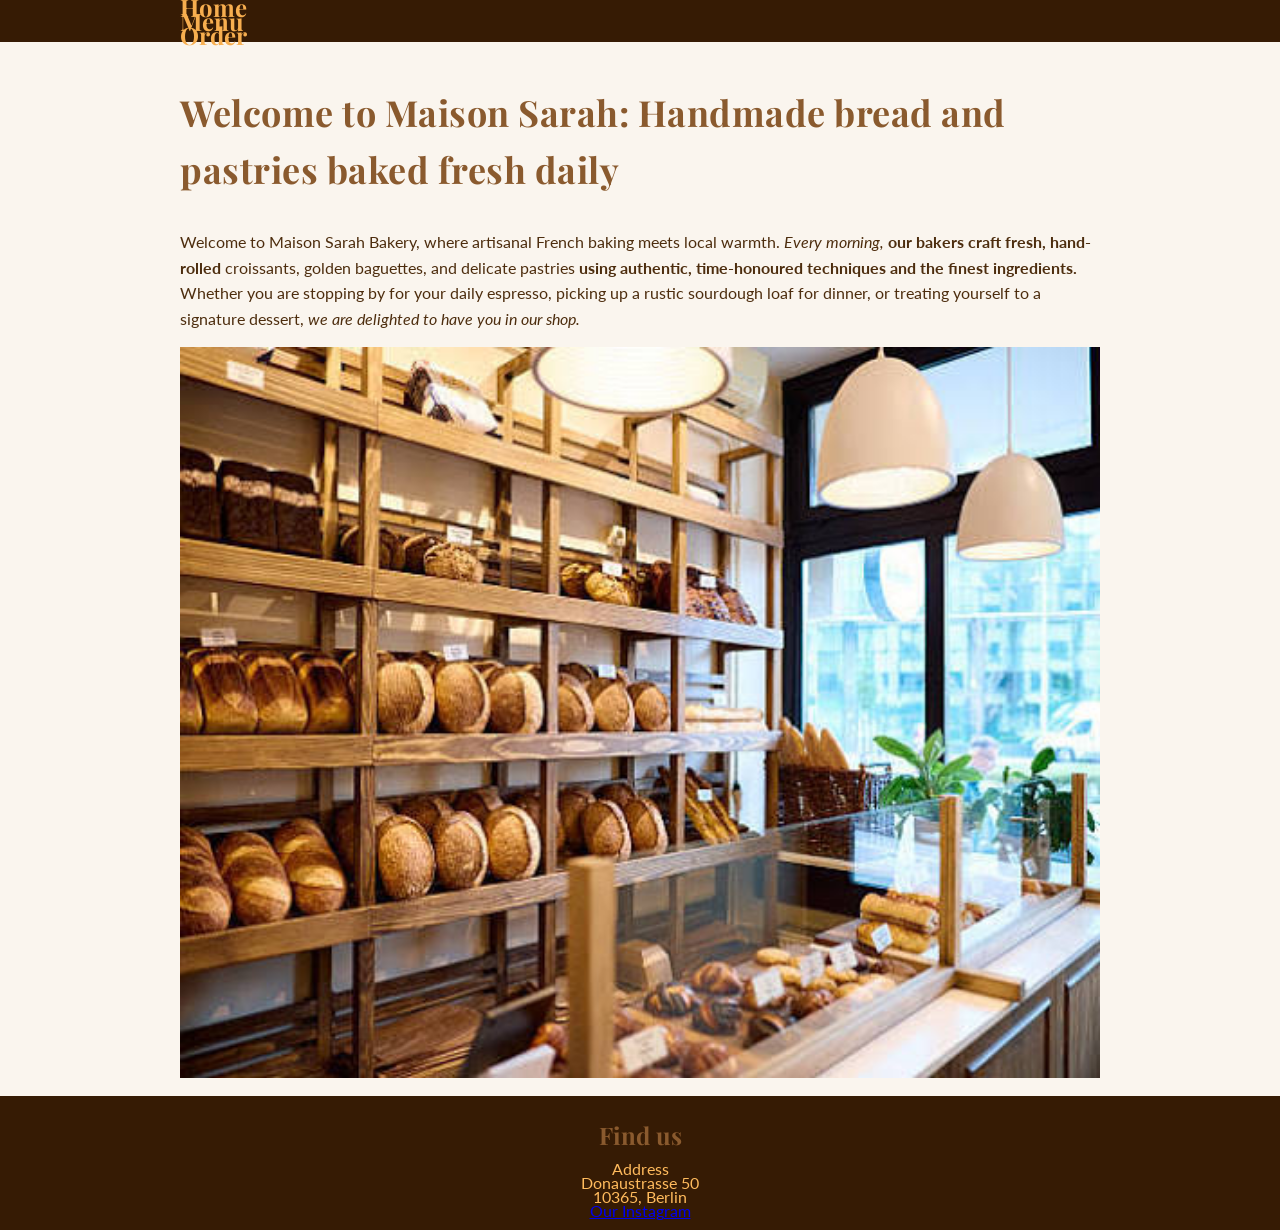
<file: index.html>
<!doctype html>
<html lang="en">
  <head>
    <meta charset="UTF-8" />
    <meta name="viewport" content="width=device-width, initial-scale=1.0" />
    <title>Maison Sarah</title>

    <link rel="preconnect" href="https://fonts.googleapis.com">
    <link rel="preconnect" href="https://fonts.gstatic.com" crossorigin>
    <link href="https://fonts.googleapis.com/css2?family=Lato:wght@400;700&family=Playfair+Display:wght@600;700&display=swap" rel="stylesheet">

    <link rel="stylesheet" href="styles.css">
  </head>


  <body>
    <header>
      <div class="container header-bar">

      <nav>
        <a href="index.html" class="brand">Home</a>
        <a href="menu.html" class="brand">Menu</a>
        <a href="order.html" class="brand">Order</a>
      </nav>
      
      </div>
    </header>

    <main>
      <div class="container"> 

        <section>
          <h1>
            Welcome to Maison Sarah: Handmade bread and pastries baked fresh daily
          </h1>
            <p>
              Welcome to Maison Sarah Bakery, where artisanal French baking meets
              local warmth.
              <em>Every morning,</em>
              <strong>our bakers craft fresh, hand-rolled</strong>
              croissants, golden baguettes, and delicate pastries
              <strong
              >using authentic, time-honoured techniques and the finest
              ingredients.</strong
              >
              Whether you are stopping by for your daily espresso, picking up a rustic
              sourdough loaf for dinner, or treating yourself to a signature dessert,
              <em>we are delighted to have you in our shop.</em>
            </p>
            <img
              src="images/bakery.jpg"
              alt="The counter of Maison Sarah with fresh loaves stacked on wooden shelves."
              />
        </section>

      </div>
    </main>
  </body>

  <footer>
    <h2>Find us</h2>
      <div>Address</div>
      <div>Donaustrasse 50</div>
      <div>10365, Berlin</div>
      <a href="https://www.instagram.com" target="_blank" rel="noopener"
        >Our Instagram</a
  </footer>
</html>
</file>
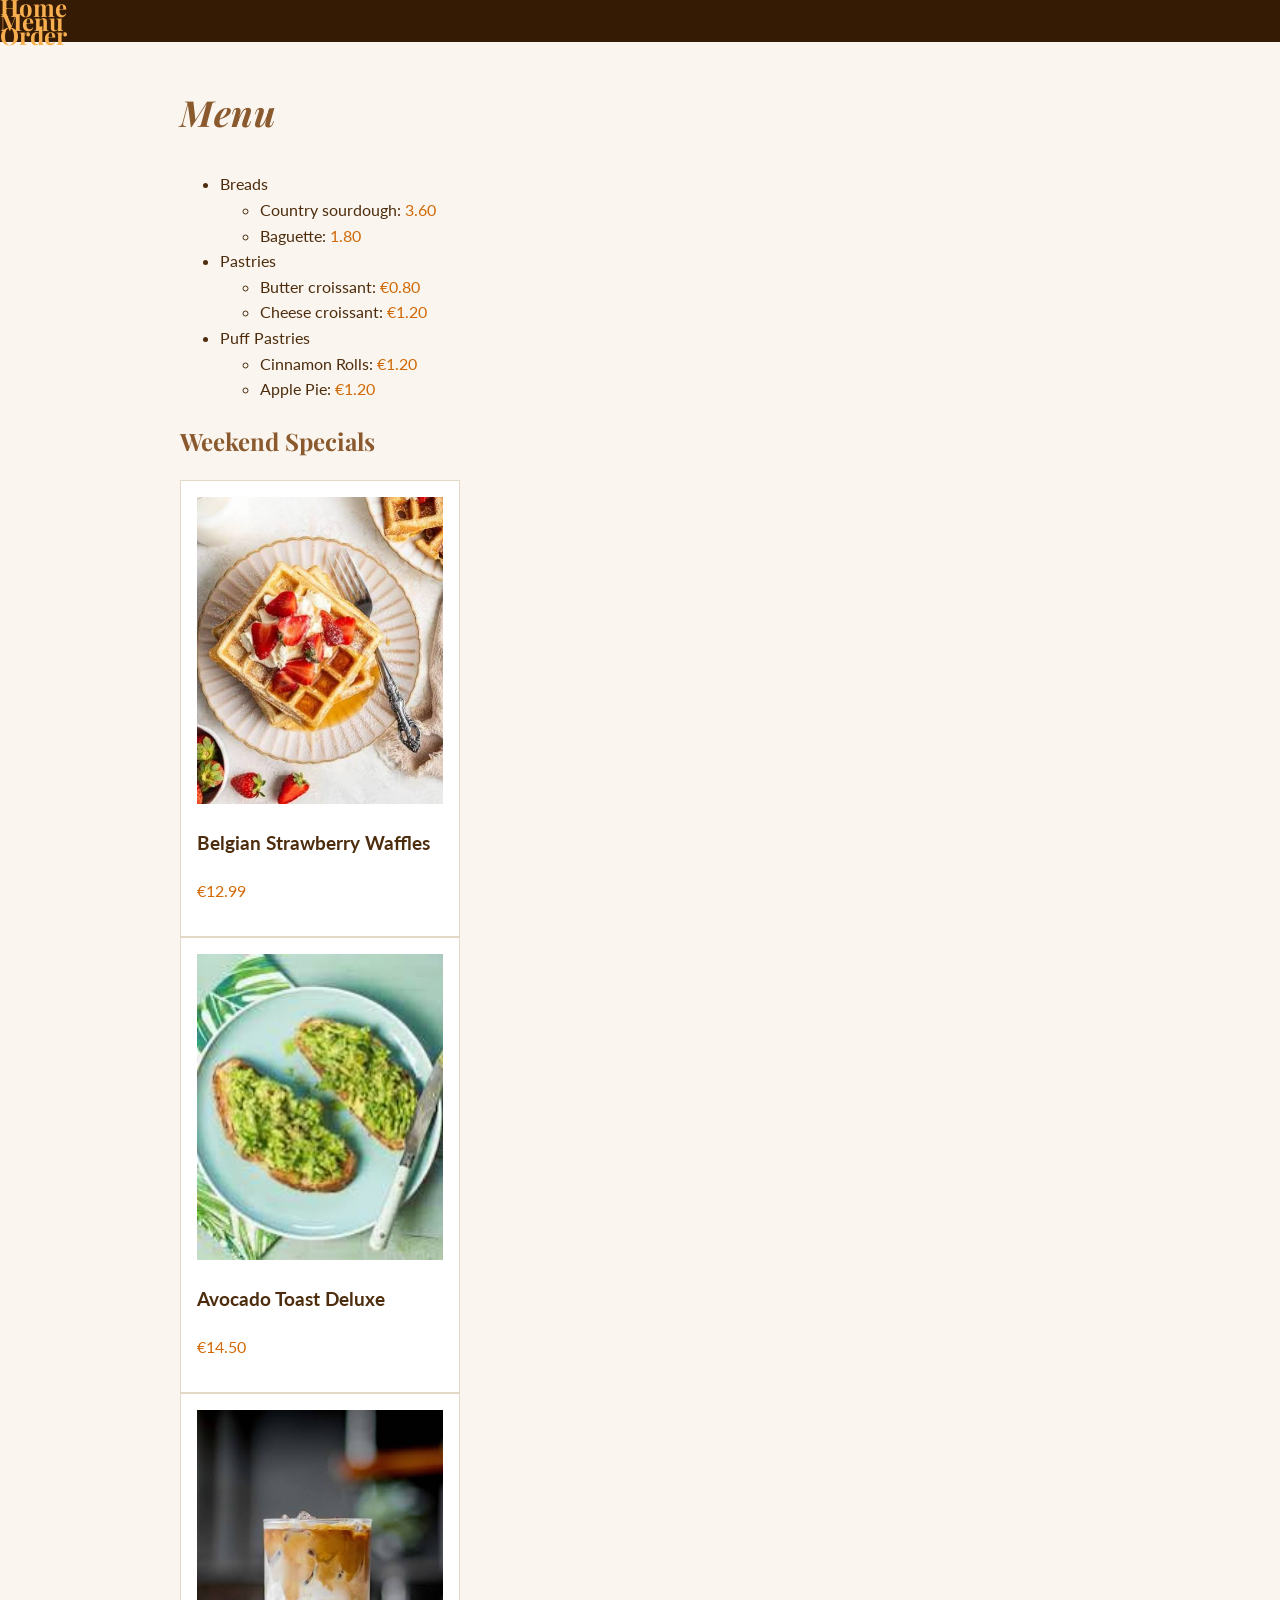
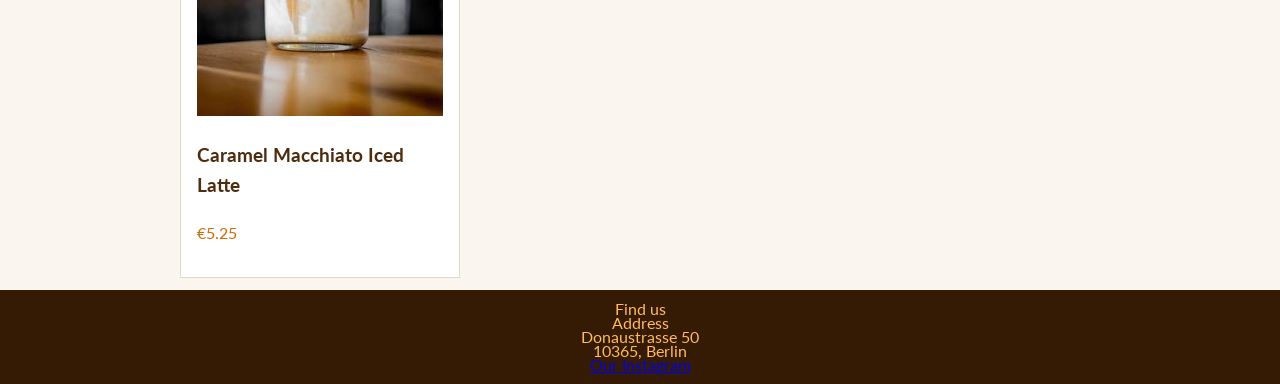
<file: menu.html>
<!doctype html>
<html lang="en">
  <head>
    <meta charset="UTF-8" />
    <meta name="viewport" content="width=device-width, initial-scale=1.0" />
    <title>Menu</title>
    
    <link rel="preconnect" href="https://fonts.googleapis.com">
    <link rel="preconnect" href="https://fonts.gstatic.com" crossorigin>
    <link href="https://fonts.googleapis.com/css2?family=Lato:wght@400;700&family=Playfair+Display:wght@600;700&display=swap" rel="stylesheet">
   
    <link rel="stylesheet" href="styles.css">
  </head>
  <body>

    
     <header>
      <div class="container header-bar"></div>
        <nav>
        <a href="index.html" class="brand">Home</a>
        <a href="menu.html" class="brand">Menu</a>
        <a href="order.html" class="brand">Order</a>
        </nav>

      </div>    
    </header>
  
    <main>
      <div class="container">

        <section> 
          <h1 class="tagline">Menu</h1>

            <ul>
              <li>
                Breads
                <ul>
                  <li>Country sourdough: <span class="price">3.60</span></li>
                  <li>Baguette:<span class="price"> 1.80</span></li>
                </ul>
              </li>
              <li>
                Pastries
                <ul>
                  <li>Butter croissant: <span class="price"> €0.80</span></li>
                  <li>Cheese croissant: <span class="price">€1.20</span></li>
                </ul>
              </li>
              <li>
                Puff Pastries
                <ul>
                  <li>Cinnamon Rolls: <span class="price">€1.20</span></li>
                  <li>Apple Pie: <span class="price">€1.20</span></li>
                </ul>
                </li>
            </ul>
        </section>

        <section>
          <h2>
            Weekend Specials
          </h2>
          <div class="card-row"></div>
          
           <article class="card">
            <img src="images/Belgian Strawberry Waffles.jpg" alt="Belgian Strawberry Waffles.">
            <h3>Belgian Strawberry Waffles</h3>
            <p class="price">€12.99</p>
          </article>

          <article class="card">
            <img src="images/Avocado Toast.jpg" alt="Avocado Toast Deluxe.">
            <h3>Avocado Toast Deluxe</h3>
            <p class="price">€14.50</p>
        </article>

        
        <article class="card">
            <img src="images/Caramel Macchiato Iced Latte.jpg" alt="Caramel Macchiato Iced Latte.">
            <h3>Caramel Macchiato Iced Latte</h3>
            <p class="price">€5.25</p>
        </article>


        </section>

      </div>
    </main>

  </body>
  <footer>
    <div>Find us</div>
      <div>Address</div>
      <div>Donaustrasse 50</div>
      <div>10365, Berlin</div>
      <a href="https://www.instagram.com" target="_blank" rel="noopener"
        >Our Instagram</a
  </footer>
</html>
</file>
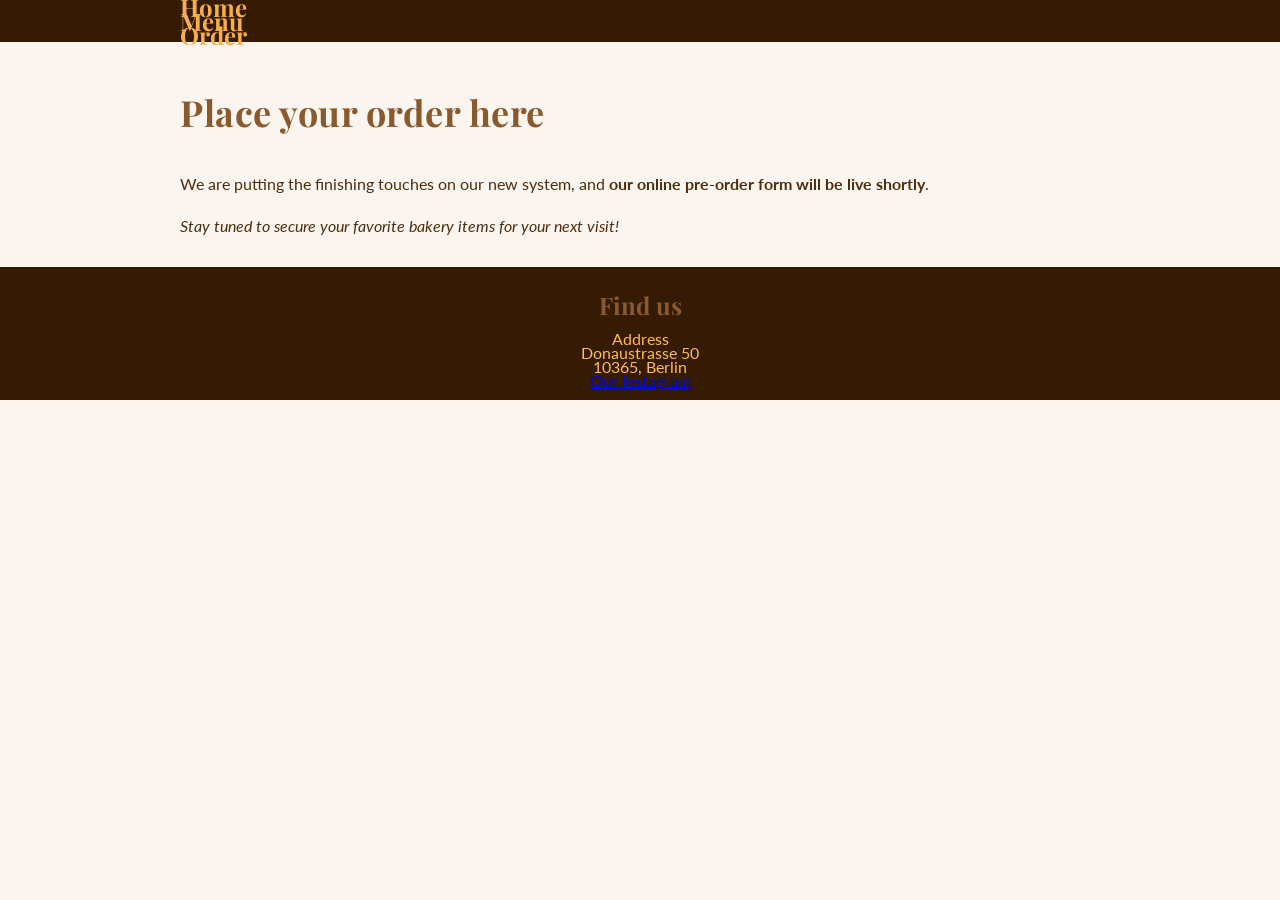
<file: order.html>
<!doctype html>
<html lang="en">
  <head>
    <meta charset="UTF-8" />
    <meta name="viewport" content="width=device-width, initial-scale=1.0" />
    <title>Order</title>

    <link rel="preconnect" href="https://fonts.googleapis.com">
    <link rel="preconnect" href="https://fonts.gstatic.com" crossorigin>
    <link href="https://fonts.googleapis.com/css2?family=Lato:wght@400;700&family=Playfair+Display:wght@600;700&display=swap" rel="stylesheet">
    
    <link rel="stylesheet" href="styles.css">
  </head>
  <body>

    <header>
      <div class="container header-bar">

      <nav>
        <a href="index.html" class="brand">Home</a>
        <a href="menu.html" class="brand">Menu</a>
        <a href="order.html" class="brand">Order</a>
      </nav>

      </div>
    </header>
    
    <main> 
      <div class="container">

        <section>
        <h1>Place your order here</h1>
        <div><p>We are putting the finishing touches on our new system, and <strong>our online pre-order form will be live shortly</strong>. </div>
        <div><em>Stay tuned to secure your favorite bakery items for your next visit!</em></p></div>
        </section>

      </div>
    </main>
    
  </body>

  <footer>
      <h2>Find us</h2>
      <div>Address</div>
      <div>Donaustrasse 50</div>
      <div>10365, Berlin</div>
      <a href="https://www.instagram.com" target="_blank" rel="noopener"
        >Our Instagram</a
  </footer> 
</html>
</file>
<file: styles.css>
* {
  box-sizing: border-box;
}

html {
  font-size: 62.5%;
}

nav a {
  color: #f39b16;
  text-decoration: none;
  display: flex;
  gap: 2.4rem;
}

body {
  background-color: #faf5ee;
  color: #4d2d0e;
  font-family: "Lato", sans-serif;
  font-size: 1.6rem;
  line-height: 1.6;
  margin: 0;
}

main {
  padding: 1.2rem;
}

header,
footer {
  background-color: #331801fb;
  color: #ffbb5d;
  text-align: center;
  line-height: 1.4rem;
}

footer {
  padding: 1.2rem;
}

.header-bar {
  display: flex;
  justify-content: space-between;
  align-items: center;
  padding: 1.2rem 2rem;
}

.container {
  max-width: 96rem;
  margin: 0 auto;
  padding: 0 2rem;
}

.brand {
  color: #f7ae4f;
  font-family: "Playfair Display", serif;
  font-size: 2.4rem;
  font-weight: 700;
}

.tagline {
  color: #8a5a2e;
  font-style: italic;
}

.card {
  background-color: #ffffff;
  border: 1px solid #e3d9c9;
  padding: 1.6rem;
  max-width: 28rem;
}

.card img {
  width: 100%;
}

.card-row {
  display: flex;
  flex-wrap: wrap;
  gap: 2.4rem;
}

h1,
h2 {
  color: #8a5a2e;
}

h1 {
  font-family: "Playfair Display", serif;
  font-size: 3.6rem;
  letter-spacing: 0.05rem;
}

h2 {
  font-family: "Playfair Display", serif;
  font-size: 2.4rem;
}

.price {
  color: #d16805fd;
}

img {
  width: 100%;
}
</file>
